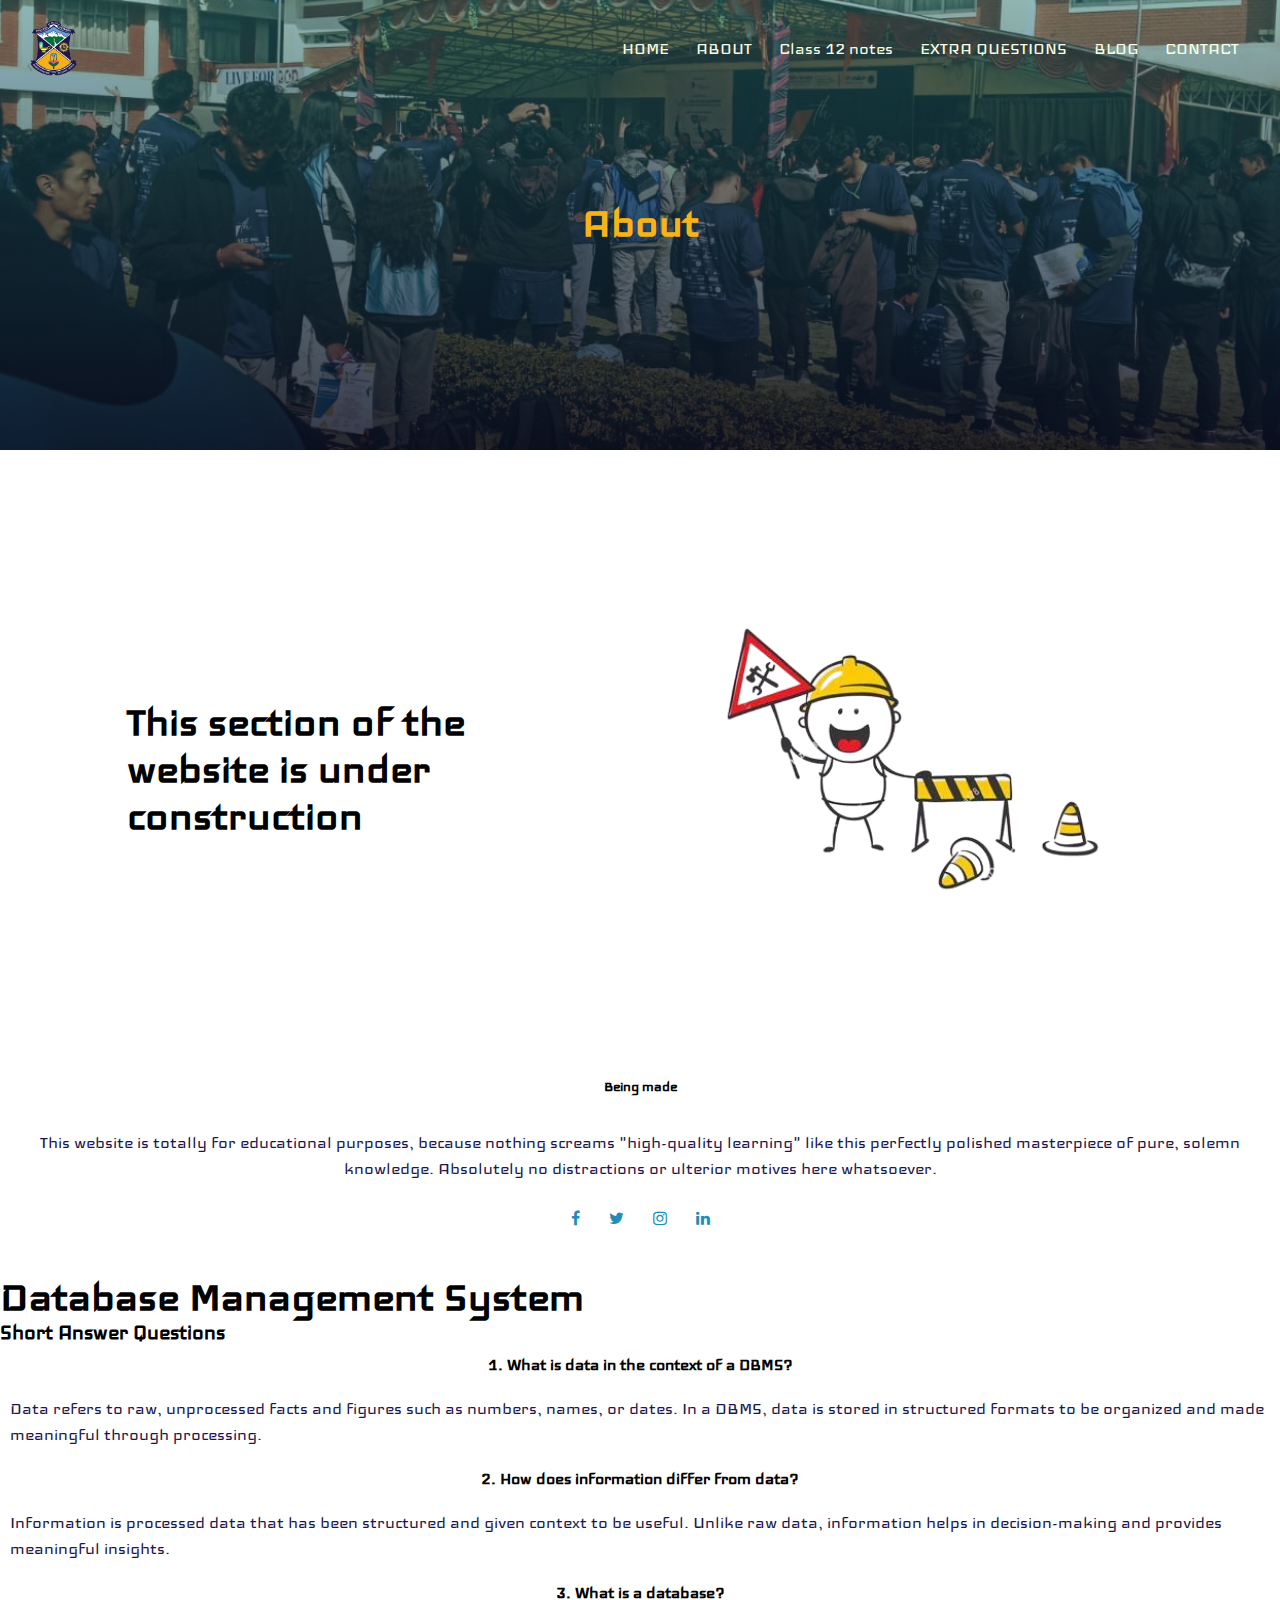
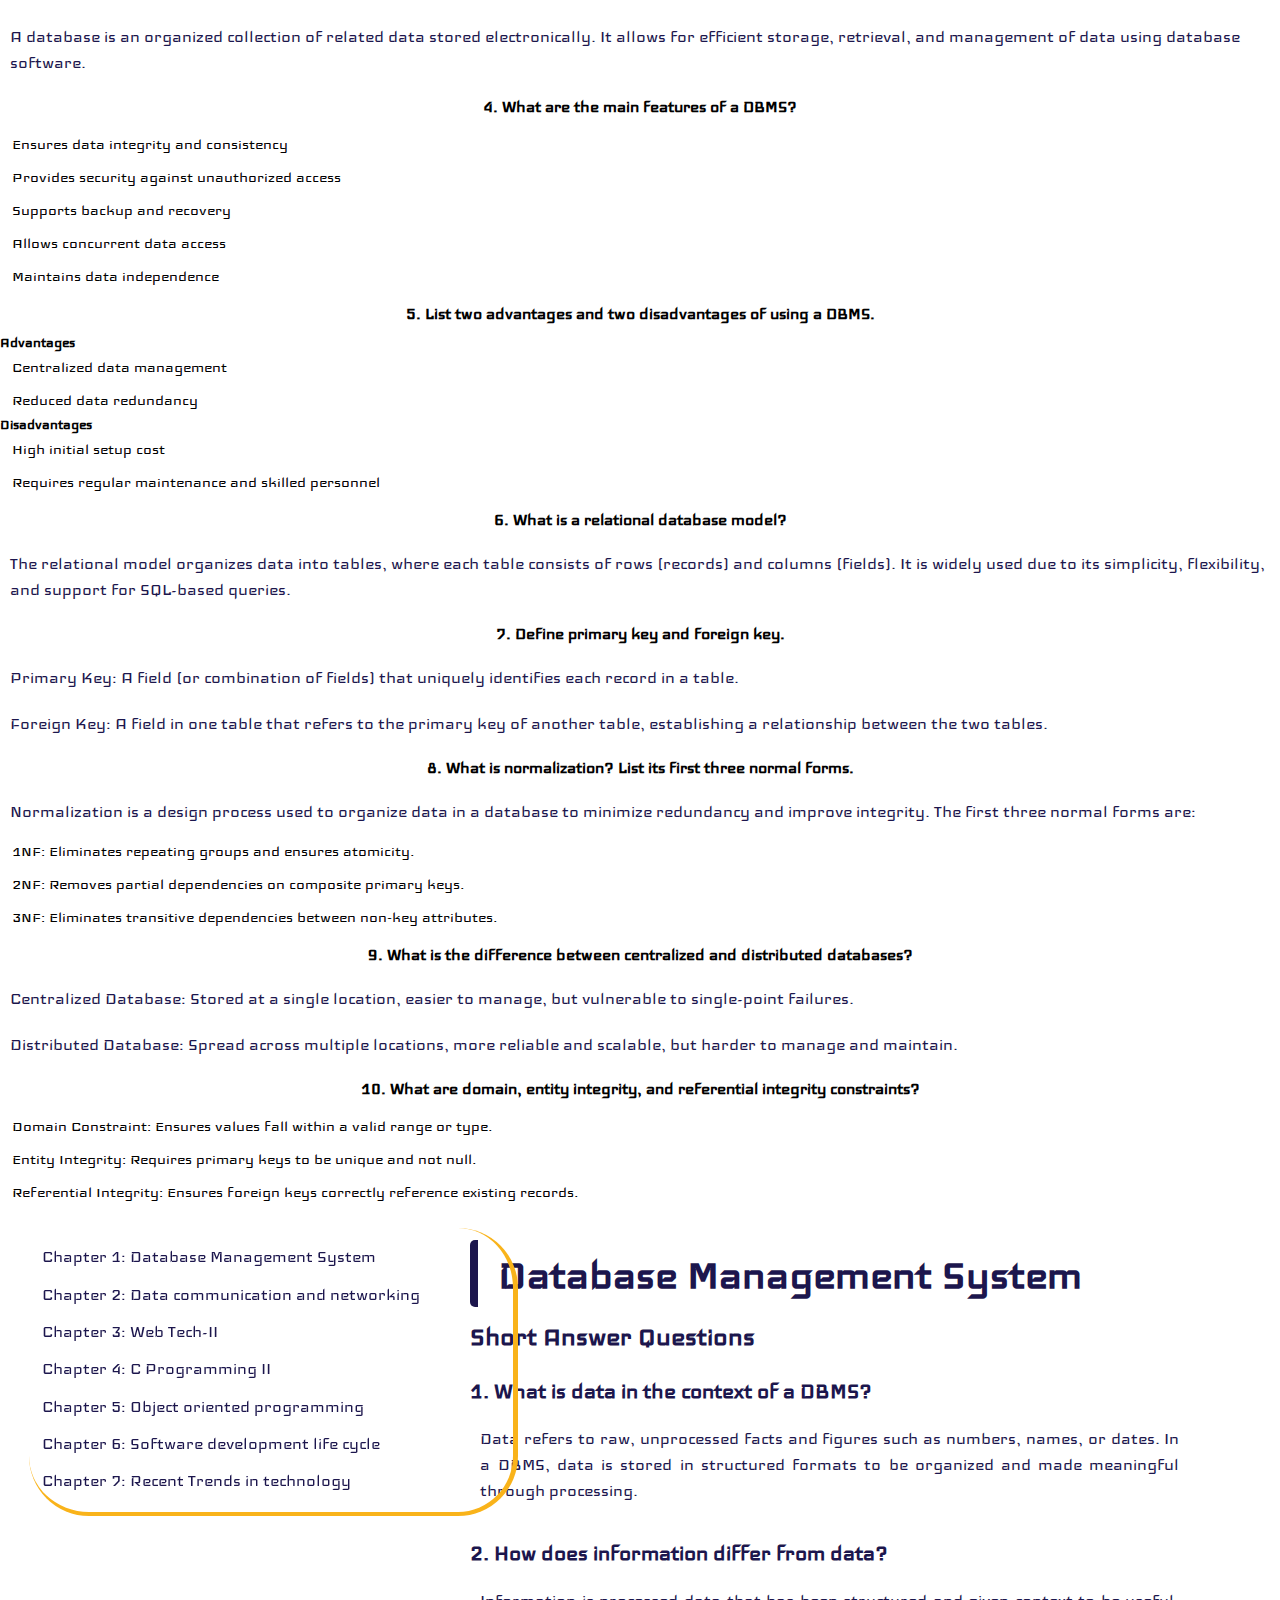
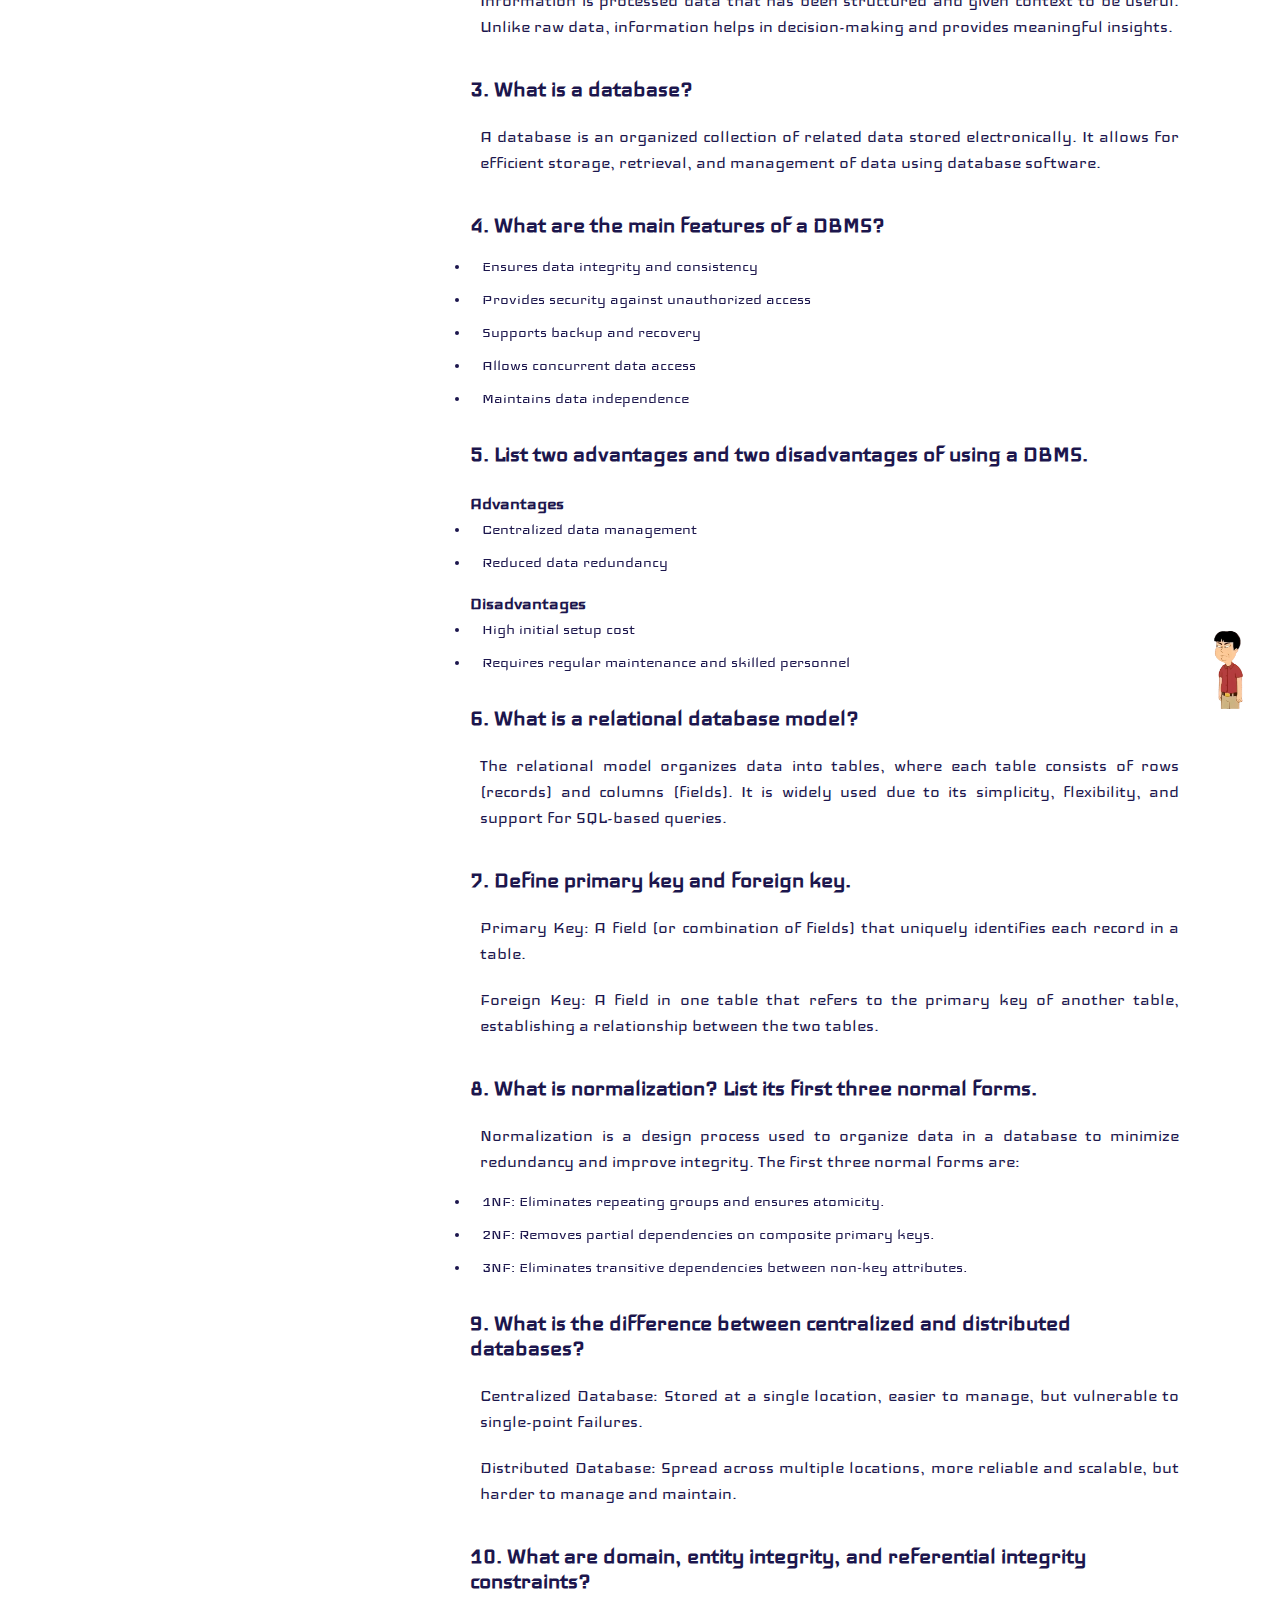
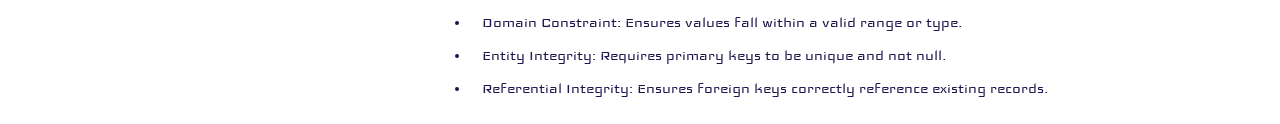
<file: New/Others.html>
<!doctype html>
<html>
    <head>
        <meta name="viewport" content="width=device-width, initial-scale=1">
        <title>Our Website</title>
        <link rel="stylesheet" href="style.css">
        <link rel="preconnect" href="https://fonts.googleapis.com">
<link rel="preconnect" href="https://fonts.gstatic.com" crossorigin>
<link href="https://fonts.googleapis.com/css2?family=
Iceland&display=swap" rel="stylesheet">
<link href="//maxcdn.bootstrapcdn.com/font-awesome/4.1.0/css/
font-awesome.min.css" rel="stylesheet">
    </head>
    <body>
        <section class="sub-header">
            <nav>
                <a href="index.html"><img src="Images/logo1.png"></a>
                <div class="nav-links" id="navLinks">
                <i class="fa fa-solid fa-times" onclick="hideMenu()"></i>
                    <ul>
                        <li><a href="index.html">HOME</a></li>
                        <li><a href="About.html">ABOUT</a></li>
                        <li><a href="Courses.html">Class 12 notes</a></li>
                        <li><a href="Questions.html">EXTRA QUESTIONS</a></li>
                        <li><a href="Others.html">BLOG</a></li>
                        <li><a href="Others.html">CONTACT</a></li>
                    </ul>
                </div>
                <i class="fa fa-bars" onclick="showMenu()"></i>
            </nav>
            <h1>About</h1>
        </section>
        <section class="about-us">
            <div class="row">
                <div class="about-col">
                    <h1>This section of the website is under construction</h1>
                </div>
                <div class="about-col">
                        <img src="Images/Working.png">
                </div>
            </div>

        </section>


<section class="footer">
    <h4> Being made </h4>
    <p>This website is totally for educational purposes, because nothing screams 
        "high-quality learning" like this perfectly polished masterpiece of pure, 
        solemn knowledge. Absolutely no distractions or ulterior motives here whatsoever.</p>
        <div class="icons">
            <i class="fa fa-facebook"></i>
            <i class="fa fa-twitter"></i>
            <i class="fa fa-instagram"></i>
            <i class="fa fa-linkedin"></i>
            <i class="bi bi-whatsapp"></i>
        </div>
</section>

    </body>
</html>

















<h1 id="Cs">Database Management System</h1>
                        <h2>Short Answer Questions</h2>

                        <h3>1. What is data in the context of a DBMS?</h3>
                        <p>Data refers to raw, unprocessed facts and figures such as numbers, names, or dates. In a DBMS, data is stored in structured formats to be organized and made meaningful through processing.</p>
                        
                        <h3>2. How does information differ from data?</h3>
                        <p>Information is processed data that has been structured and given context to be useful. Unlike raw data, information helps in decision-making and provides meaningful insights.</p>
                       
                        <h3>3. What is a database?</h3>
                        <p>A database is an organized collection of related data stored electronically. It allows for efficient storage, retrieval, and management of data using database software.</p>
                        
                        <h3>4. What are the main features of a DBMS?</h3>
                        <ul>
                          <li>Ensures data integrity and consistency</li>
                          <li>Provides security against unauthorized access</li>
                          <li>Supports backup and recovery</li>
                          <li>Allows concurrent data access</li>
                          <li>Maintains data independence</li>
                        </ul>
                        
                        <h3>5. List two advantages and two disadvantages of using a DBMS.</h3>
                        <h4>Advantages</h4>
                        <ul>
                          <li>Centralized data management</li>
                          <li>Reduced data redundancy</li>
                        </ul>

                        <h4>Disadvantages</h4>
                        <ul>
                          <li>High initial setup cost</li>
                          <li>Requires regular maintenance and skilled personnel</li>
                        </ul>                        
                        
                        <h3>6. What is a relational database model?</h3>
                        <p>The relational model organizes data into tables, where each table consists of rows (records) and columns (fields). It is widely used due to its simplicity, flexibility, and support for SQL-based queries.</p>



                        <h3>7. Define primary key and foreign key.</h3>
                        <p>Primary Key: A field (or combination of fields) that uniquely identifies each record in a table.</p>
                        <p>Foreign Key: A field in one table that refers to the primary key of another table, establishing a relationship between the two tables.</p>
                        
                        
                        <h3>8. What is normalization? List its first three normal forms.</h3>
                        <p>Normalization is a design process used to organize data in a database to minimize redundancy and improve integrity. The first three normal forms are:</p>
                        <ul>
                          <li>1NF: Eliminates repeating groups and ensures atomicity.</li>
                          <li>2NF: Removes partial dependencies on composite primary keys.</li>
                          <li>3NF: Eliminates transitive dependencies between non-key attributes.</li>
                        </ul>

                        
                        <h3>9. What is the difference between centralized and distributed databases?</h3>
                        <p>Centralized Database: Stored at a single location, easier to manage, but vulnerable to single-point failures.</p>
                        <p>Distributed Database: Spread across multiple locations, more reliable and scalable, but harder to manage and maintain.</p>
                        

                        <h3>10. What are domain, entity integrity, and referential integrity constraints?</h3>
                        <ul>
                          <li>Domain Constraint: Ensures values fall within a valid range or type.</li>
                          <li>Entity Integrity: Requires primary keys to be unique and not null.</li>
                          <li>Referential Integrity: Ensures foreign keys correctly reference existing records.</li>
                        </ul>























        




            <nav>
                <div class="boro">
                    <div class="noro">
                        <div class="nava-links" id="novoLinks">
                        <ul>
                            <li><a href="#Cs">Chapter 1: Database Management System</a></li>
                            <li><a href="#NSCBL">Chapter 2: Data communication and networking</a></li>
                            <li><a href="#CSaOA">Chapter 3: Web Tech-II</a></li>
                            <li><a href="#PCaL">Chapter 4: C Programming II</a></li>
                            <li><a href="#WT">Chapter 5: Object oriented programming</a></li>
                            <li><a href="#M">Chapter 6: Software development life cycle</a></li>
                            <li><a href="#ISaCL">Chapter 7: Recent Trends in technology</a></li>
                        </ul>
                    </div>
                    </div>









                    <div class="nobro">
                        <h1 id="Cs">Database Management System</h1>
                        <h2>Short Answer Questions</h2>

                        <h3>1. What is data in the context of a DBMS?</h3>
                        <p>Data refers to raw, unprocessed facts and figures such as numbers, names, or dates. In a DBMS, data is stored in structured formats to be organized and made meaningful through processing.</p>
                        
                        <h3>2. How does information differ from data?</h3>
                        <p>Information is processed data that has been structured and given context to be useful. Unlike raw data, information helps in decision-making and provides meaningful insights.</p>
                       
                        <h3>3. What is a database?</h3>
                        <p>A database is an organized collection of related data stored electronically. It allows for efficient storage, retrieval, and management of data using database software.</p>
                        
                        <h3>4. What are the main features of a DBMS?</h3>
                        <ul>
                          <li>Ensures data integrity and consistency</li>
                          <li>Provides security against unauthorized access</li>
                          <li>Supports backup and recovery</li>
                          <li>Allows concurrent data access</li>
                          <li>Maintains data independence</li>
                        </ul>
                        
                        <h3>5. List two advantages and two disadvantages of using a DBMS.</h3>
                        <h4>Advantages</h4>
                        <ul>
                          <li>Centralized data management</li>
                          <li>Reduced data redundancy</li>
                        </ul>

                        <h4>Disadvantages</h4>
                        <ul>
                          <li>High initial setup cost</li>
                          <li>Requires regular maintenance and skilled personnel</li>
                        </ul>                        
                        
                        <h3>6. What is a relational database model?</h3>
                        <p>The relational model organizes data into tables, where each table consists of rows (records) and columns (fields). It is widely used due to its simplicity, flexibility, and support for SQL-based queries.</p>



                        <h3>7. Define primary key and foreign key.</h3>
                        <p>Primary Key: A field (or combination of fields) that uniquely identifies each record in a table.</p>
                        <p>Foreign Key: A field in one table that refers to the primary key of another table, establishing a relationship between the two tables.</p>
                        
                        
                        <h3>8. What is normalization? List its first three normal forms.</h3>
                        <p>Normalization is a design process used to organize data in a database to minimize redundancy and improve integrity. The first three normal forms are:</p>
                        <ul>
                          <li>1NF: Eliminates repeating groups and ensures atomicity.</li>
                          <li>2NF: Removes partial dependencies on composite primary keys.</li>
                          <li>3NF: Eliminates transitive dependencies between non-key attributes.</li>
                        </ul>

                        
                        <h3>9. What is the difference between centralized and distributed databases?</h3>
                        <p>Centralized Database: Stored at a single location, easier to manage, but vulnerable to single-point failures.</p>
                        <p>Distributed Database: Spread across multiple locations, more reliable and scalable, but harder to manage and maintain.</p>
                        

                        <h3>10. What are domain, entity integrity, and referential integrity constraints?</h3>
                        <ul>
                          <li>Domain Constraint: Ensures values fall within a valid range or type.</li>
                          <li>Entity Integrity: Requires primary keys to be unique and not null.</li>
                          <li>Referential Integrity: Ensures foreign keys correctly reference existing records.</li>
                        </ul>
                      </div>
                                                                     





                                                   
                    </div>
                    <div class="meme"><img src="Images/meme.png" class="meme" onclick="audio.play()">
                      <script>
                          const audio = new Audio()
                          audio.src = "Audio/Docta.mp3"
                      </script>
                      <script>
                          var navLinks = document.getElementById("navLinks");
                      
                          function showMenu(){
                              navLinks.style.right = "0";
                          }
                          function hideMenu(){
                              navLinks.style.right = "-200px";
                          }    
                      </script>
                    </div>
                </div>
            </nav>
</file>
<file: New/style.css>
*{
    margin: 0;
    padding: 0;
    font-family: "Iceland", sans-serif;
}

.iceland-regular {
    font-family: "Iceland", sans-serif;
    font-weight: 400;
    font-style: normal;
  }  
  

.header{
    min-height: 100vh;
    width: 100%;
    background-image: linear-gradient(rgba(6, 93, 108, 0.445),rgba(4,9,30,0.8)),url(Images/ogclz3.png);
    background-position: center;
    background-size: cover;
    position: relative;
}

nav{
    display: flex;
    padding: 1.5% 2.25%;
    justify-content: space-between;
    align-items: center
}

nav img{
    width:50px;
}

.nav-links{
    flex: 1;
    text-align: right;
}

.nav-links ul li{
    list-style: none;
    display: inline-block;
    padding: 8px 12px;
    position: relative;
}

.nav-links ul li a{
    color: #f9ffe7;
    text-decoration: none;
    font-size: 20px;
}

.nav-links ul li::after{
    content: '';
    width: 0%;
    height: 2.31px;
    background: #1b7ec5;
    display: block;
    margin: auto;
    transition: 0.6s;
}

.nav-links ul li:hover::after{
    width: 100%;
}

.text-box{
    width: 90%;
    color: #f9ffe7;
    position: absolute;
    top: 50%;
    left: 50%;
    transform: translate(-50%,-50%);
    text-align: center;
}

.text-box h1{
    font-size: 100px;
}

.text-box p{
    margin: 10px 0 40px;
    font-size: 20px;
    color: #f9ffe7;
}

.hero-btn{
    display: inline-block;
    text-decoration: none;
    color: #f9ffe7;
    border: 1px solid #f9ffe7;
    padding: 12px 34px;
    background: transparent;
    position: relative;
    cursor: pointer;
    font-size: 20px;
}

.hero-btn:hover{
    border: 1px solid #f9b31a;
    background: #f9b31a;
    transition: 0.78s;
}

nav .fa{
    display: none;
}

@media(max-width: 700px){
    .text-box h1{
        font-size: 60px;
    }
    .nav-links ul li{
        display: block;
    }
    .nav-links{
        position: fixed;
        background: #1270b3;
        height: 100vh;
        width: 200px;
        top: 0;
        right: -200px;
        text-align: left;
        z-index: 2;
        transition: 0.77s;
    }
    nav .fa{
        display: block;
        color: #f9ffe7;
        margin: 10px;
        font-size: 22px;
        cursor: pointer;
    }
    .nav-links ul{
        padding: 30px;
    }
}


.course{
    width: 80%;
    margin: auto;
    text-align: center;
    padding-top: 100px;
}
h1{
    font-size: 48px;
    font-weight: 600;
}
p{
    color:#1c164d;;
    font-size: 20px;
    font-weight: 300;
    line-height: 26px;
    padding: 10px;
}



.row{
    margin-top: 3%;
    display: flex;
    gap: 20px;
    flex-wrap:wrap;
    justify-content: space-evenly;
    align-items: center;
    align-content: center;
    margin-left: -30px;
    margin-right: -30px;
}

.course-col{
    height: 40%;
    width: 250px;
    justify-content: center;
    align-items: center;
    flex-basis: 31%;
    background: #ade6fc;
    border-radius: 20px;
    margin-bottom: 5%;
    padding:20px 20px;
    box-sizing: border-box;
    transition: 0.42s;
}
 
h3{
    text-align: center;
    font-weight: 600;
    margin: 12px 0;
}

.course-col:hover{
    box-shadow: 0 0 20px 0px rgba(0,0,0,0.2);
}


@media(max-width: 700px){
    .row{
        flex-direction: column;
    }
}


.footer{
    width: 100%;
    text-align: center;
    padding: 30px 0;
}

.footer h4{
    margin-bottom:25px;
    margin-top: 20px;
    font-weight: 600;
}

.icons .fa{
    color:#228cb6;
    margin: 0 13px;
    cursor: pointer;
    padding: 18px 0;
}


/* about us */ 
.sub-header{
    height: 50vh;
    width: 100%;
    background-image: linear-gradient(rgba(6, 93, 108, 0.445),rgba(4,9,30,0.8)),url(Images/clz3.jpg);
    background-position: center;
    background-size: cover;
    text-align: center;
    color:#f9b31a
}

.sub-header h1{
    margin-top: 100px;
}

.about-us{
    width: 80%;
    margin: auto;
    padding-top: 80px;
    padding-bottom: 50px;
}


.about-col{
    flex-basis: 45%;
    padding: 30px 1px;
}

.about-col img{
    width: 100%;
    justify-content: center;
    border-radius: 35px;
}

.about-col h1{
    padding-top: 0;
}

.about-col p{
    padding: 15px 0 25px;
}

.red-btn{
    border: 1px solid #1c164d;
    background: transparent;
    color: #1c164d;
}

.red-btn:hover{
    border: 1px solid #228cb6;
    transition: 0.78s;
    background: #1daee8;
    color: #f8f8f8;
}




/*----------------------- courses ----------------------*/
.bro-header{
    height: 100vh;
    width: 100%;
    background-image: linear-gradient(rgba(6, 93, 108, 0.445),rgba(4,9,30,0.8)),url(Images/clz3.jpg);
    background-position: center;
    background-size: cover;
    text-align: center;
    color:#f9b31a
}

.nava-links{
    flex: 1;
    text-align: left;
    width: 200%;
    position: sticky;
    top: 30px;
    padding: 5%;
    border-right: inset #f9b31a 5px;
    border-bottom: inset #f9b31a 4px;
    border-radius: 60px;
    grid-auto-flow: auto;
}

.nava-links ul li{
    list-style: none;
    display: flex;
    padding: 8px 2px;
    position: relative;
}

.nava-links ul li a{
    color:#1c164d;
    text-decoration: none;
    font-size: 20px;
}

.nava-links ul li a::after{
    content: '';
    width: 0%;
    height: 2.31px;
    background: #1b7ec5;
    display: block;
    margin: left;
    transition: 0.6s;
}

.nava-links ul li a:hover::after{
    width: 100%;
}


/* 2nd wala hoh yo chai*/


.bro-header{
    height: 20vh;
    width: 100%;
    background-image: linear-gradient(rgba(6, 93, 108, 0.445),rgba(4,9,30,0.8)),url(Images/clz3.jpg);
    background-position: center;
    background-size: cover;
    text-align: center;
    color:#f9b31a
}

.neva-links{
    flex: 1;
    text-align: right;
}

.neva-links ul li{
    list-style: none;
    display: flex;
    padding: 8px 12px;
    position: relative;
}

.neva-links ul li a{
    color: #55c8e2;
    text-decoration: none;
    font-size: 20px;
    border-radius: 12px;
}

.neva-links ul li a::after{
    content: '';
    width: 0%;
    height: 2.31px;
    background: #1b7ec5;
    display: block;
    margin: left;
    transition: 1s;
}

.neva-links ul li a:hover::after{
    width: 100%;
}


html{
    scroll-behavior: smooth;
}


.boro{
    display: flex;
    color:#1c164d;
}

.noro{
    width: 500px;
    position: sticky;
}
.nobro{
    padding-left: 18%;
    padding-right: 1%;
}
.nobro h1{
    padding-top: 12px;
    padding-bottom: 8px;
    text-align: center;
    border-left: solid #1c164d 8px;
    border-radius: 5px;
    text-align: left;
    padding-left: 20px;
    margin-top: 12px;
}

.nobro h2{
    padding-top: 15px;
    text-align: Left;
    font-size: 30px;
}
.nobro h3{
    padding-top: 15px;
    text-align: Left;
    font-size: 25px;
}

.nobro h4{
    padding-top: 15px;
    text-align: Left;
    font-size: 20px;
}

.nobro p{
    text-align: justify;
}


table{
    table-layout: fixed;
    border-collapse: collapse;
    border: solid;
    border-radius: 10px;
    min-width: 1000px;
    margin: 30px 0;
    font-size: 1.9em;
}


ul li{
    padding: 8px 12px;
    position: relative;
    font-size: 18px;
}

ol li{
    padding: 8px 12px;
    position: relative;
    font-size: 18px;
}

@media(max-width: 700px){
    
.neva-links ul li a::after{
    content: '';
    width: 0%;
    height: 2.31px;
    background: #1b7ec5;
    display: block;
    margin: left;
    transition: 1s;
}

.neva-links ul li a:hover::after{
    width: 100%;
}


html{
    scroll-behavior: smooth;
}


.boro{
    display: flex;
    color:#1c164d;
}

.noro{
    width: 500px;
    position: sticky;
}
.nobro{
    padding-left: 300px;
}
.nobro h1{
    padding-top: 12px;
    padding-bottom: 8px;
    text-align: center;
    border-left: solid #1c164d 8px;
    border-radius: 5px;
    text-align: left;
    padding-left: 20px;
    margin-top: 12px;
}

.nobro h2{
    padding-top: 15px;
    text-align: Left;
    font-size: 30px;
}
.nobro h3{
    padding-top: 15px;
    text-align: Left;
    font-size: 25px;
}

.nobro h4{
    padding-top: 15px;
    text-align: Left;
    font-size: 20px;
}

.nobro p{
    text-align: justify;
}


table{
    table-layout: fixed;
    border: solid;
    border-radius: 10px;
    min-width: 400px;
}

ul li{
    padding: 8px 12px;
    position: relative;
    font-size: 18px;
}

ol li{
    padding: 8px 12px;
    position: relative;
    font-size: 18px;
}
}


.nobro img{
    max-inline-size: 80%;
    width: 80%;
}


.meme img{
    width: 50px;
    position: sticky;
    margin-right: 2%;
    display: inline-flex;
    align-items: start;
    top: 8%;
}

.meme{
    position: sticky;
}
</file>
